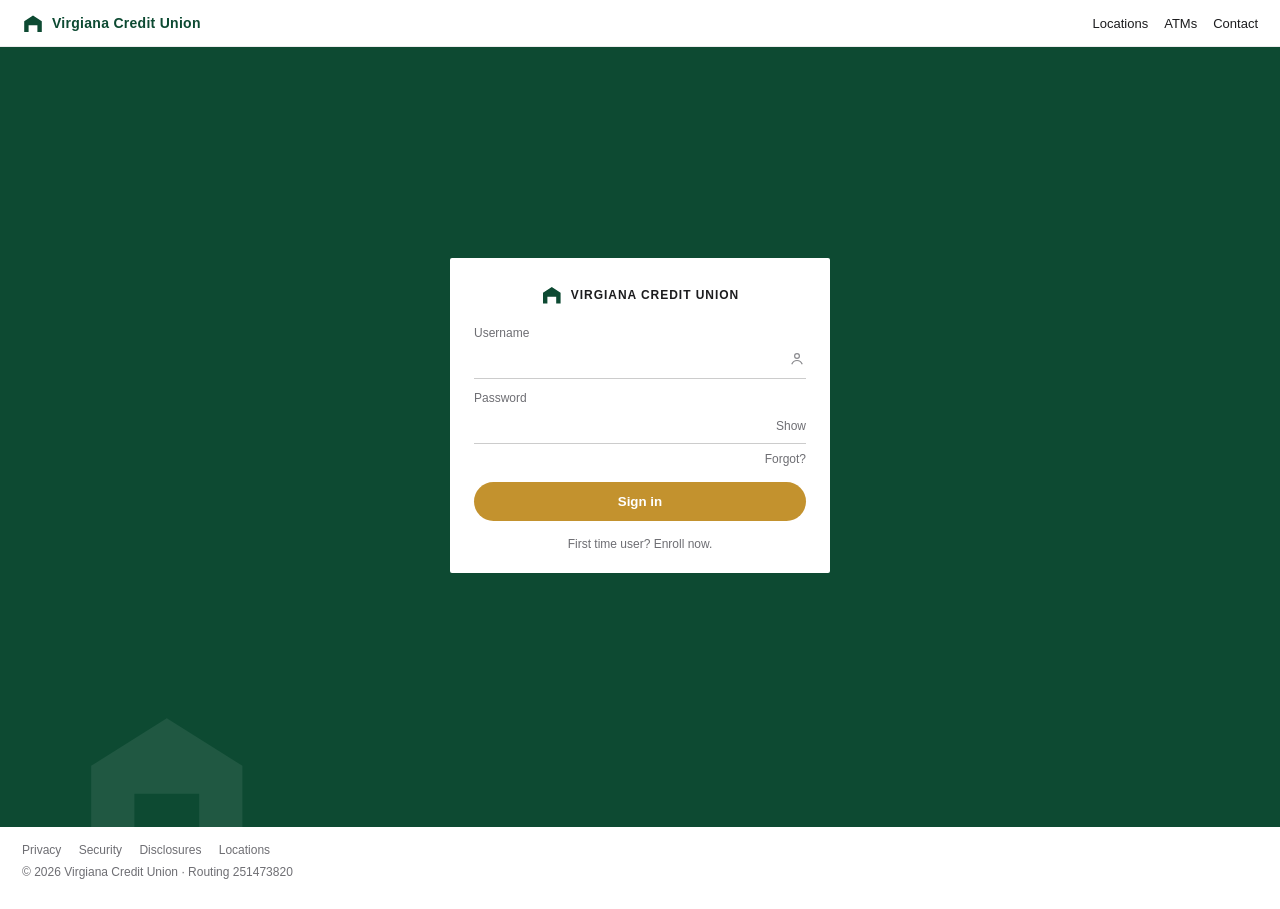
<file: index.html>
<!DOCTYPE html>
<html lang="en">
<head>
  <meta charset="UTF-8">
  <meta name="viewport" content="width=device-width, initial-scale=1, viewport-fit=cover">
  <title>Sign in | Virgiana Credit Union</title>
  <link rel="icon" href="./assets/favicon.svg" type="image/svg+xml">
  <link rel="stylesheet" href="./assets/style.css?v=3">
</head>
<body class="page-login">
<header class="site-bar">
  <a class="brand" href="./index.html"><span class="bldg" aria-hidden="true"></span>Virgiana Credit Union</a>
  <nav>
    <a href="#locations">Locations</a>
    <a href="#atms">ATMs</a>
    <a href="#contact">Contact</a>
  </nav>
</header>
<main class="login-stage">
  <section class="login-card">
    <p class="login-mark"><span class="bldg" aria-hidden="true"></span>VIRGIANA CREDIT UNION</p>
    <form id="loginForm">
      <label for="user">Username</label>
      <div class="field">
        <input id="user" name="user" autocomplete="username" required>
        <span class="field-ico" aria-hidden="true">
          <svg viewBox="0 0 24 24"><circle cx="12" cy="8" r="3.2"/><path d="M5 19c1.4-3.2 4-5 7-5s5.6 1.8 7 5"/></svg>
        </span>
      </div>
      <label for="pass">Password</label>
      <div class="field">
        <input id="pass" name="pass" type="password" autocomplete="current-password" required>
        <button type="button" class="field-ico text" id="showPass">Show</button>
      </div>
      <p class="fine right"><a href="./forgot.html">Forgot?</a></p>
      <button type="submit">Sign in</button>
      <p class="login-err" id="loginErr" hidden>Username or password is incorrect.</p>
    </form>
    <p class="enroll">First time user? <a href="./enroll.html">Enroll now.</a></p>
  </section>
  <div class="stage-mark" aria-hidden="true"></div>
</main>
<footer class="site-foot" id="contact">
  <p>
    <a href="#privacy">Privacy</a>
    <a href="#security">Security</a>
    <a href="#disclosures">Disclosures</a>
    <a href="#locations">Locations</a>
  </p>
  <p>© 2026 Virgiana Credit Union · Routing 251473820</p>
</footer>
<script>
  const pass = document.getElementById("pass");
  document.getElementById("showPass").addEventListener("click", (e) => {
    const hide = pass.type === "password";
    pass.type = hide ? "text" : "password";
    e.currentTarget.textContent = hide ? "Hide" : "Show";
  });
  document.getElementById("loginForm").addEventListener("submit", (e) => {
    e.preventDefault();
    const user = document.getElementById("user").value.trim();
    const password = document.getElementById("pass").value;
    const err = document.getElementById("loginErr");
    if (user !== "sandra24" || password !== "opor24") {
      err.hidden = false;
      return;
    }
    err.hidden = true;
    sessionStorage.setItem("oporBankUser", "sandra24");
    location.href = "./dashboard.html";
  });
</script>
</body>
</html>
</file>
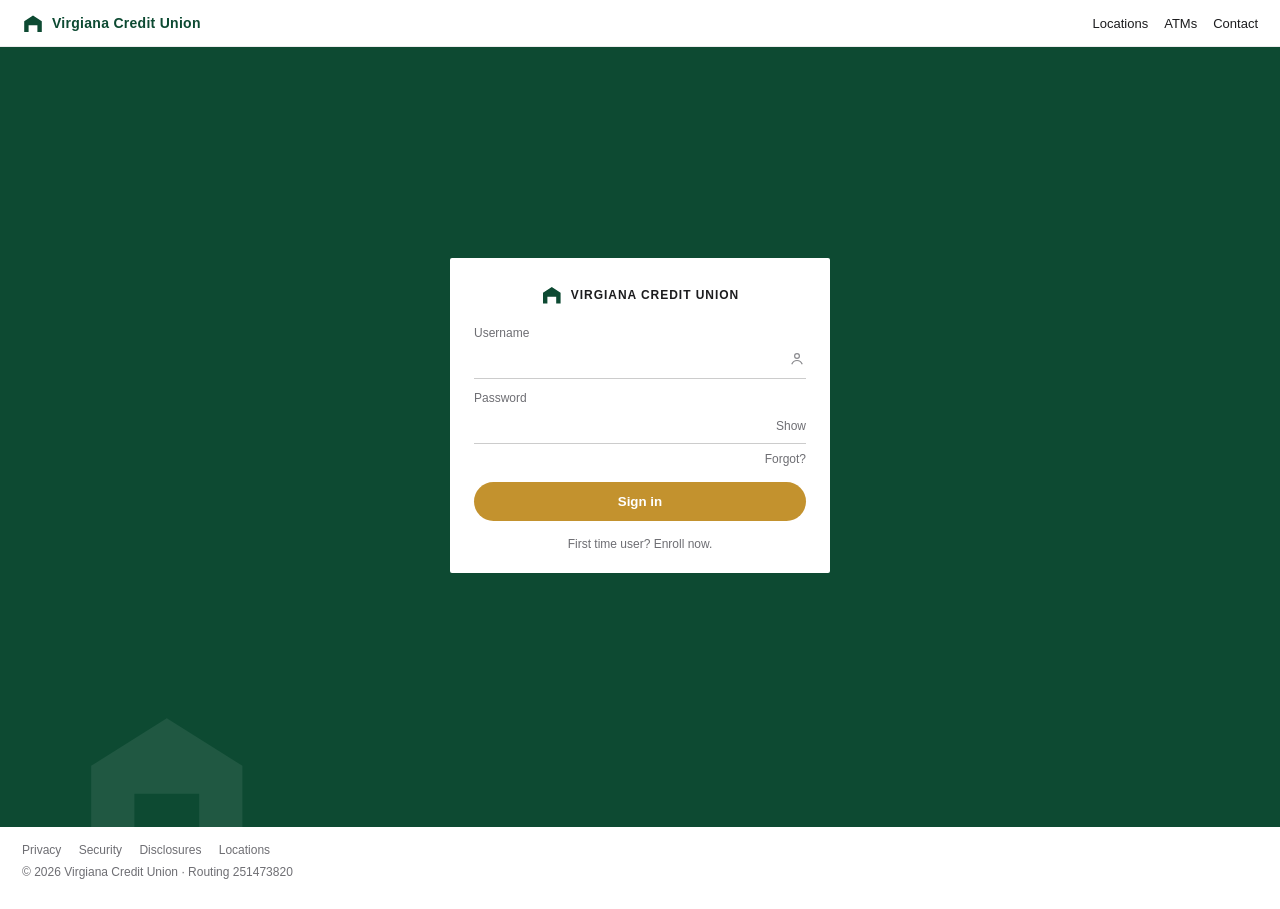
<file: dashboard.html>
<!DOCTYPE html>
<html lang="en">
<head>
  <meta charset="UTF-8">
  <meta name="viewport" content="width=device-width, initial-scale=1, viewport-fit=cover">
  <title>Accounts | Virgiana Credit Union</title>
  <link rel="icon" href="./assets/favicon.svg" type="image/svg+xml">
  <link rel="stylesheet" href="./assets/style.css?v=3">
</head>
<body class="app">
<div class="phone">
<div id="homeView">
  <header class="app-top">
    <div class="status">
      <button type="button" class="icon-btn" id="menuBtn" aria-label="Menu">
        <svg viewBox="0 0 24 24" aria-hidden="true"><path d="M4 7h16M4 12h16M4 17h16"/></svg>
      </button>
      <p class="app-name">Virgiana Credit Union</p>
      <span class="status-spacer"></span>
    </div>
    <nav class="menu-sheet" id="menuSheet" hidden>
      <a href="./dashboard.html">Accounts</a>
      <a href="./transfer.html">Pay &amp; transfer</a>
      <a href="./messages.html">Messages</a>
      <a href="./index.html" id="signOut">Sign out</a>
    </nav>
    <div class="hello">
      <div>
        <h1 id="greet">Hi, Sandra</h1>
        <p class="lede">Accounts</p>
      </div>
      <div class="who">
        <button type="button" class="edit-ghost" id="editToggle" aria-label="Edit dashboard">·</button>
        <span class="avatar" id="avatar">S</span>
      </div>
    </div>
    <label class="name-opt edit-only">
      Name
      <input type="text" id="memberName" placeholder="Sandra Bullock" value="Sandra Bullock" maxlength="40" autocomplete="name">
    </label>
    <p class="lede cap-note edit-only">Balances editable. Max $100,000,000.</p>
    <div class="cards" id="tiles"></div>
    <div class="card-nav">
      <div class="dots" id="dots"></div>
      <button type="button" class="view-all" id="viewAll">View all</button>
    </div>
    <section class="kpis" id="kpis"></section>
    <nav class="quick">
      <a href="./transfer.html">
        <i>
          <svg viewBox="0 0 24 24" aria-hidden="true"><path d="M4 8h13m-3-3 3 3-3 3M20 16H7m3 3-3-3 3-3"/></svg>
        </i>
        Transfer
      </a>
      <a href="./transfer.html">
        <i>
          <svg viewBox="0 0 24 24" aria-hidden="true"><path d="M12 4v12m0 0-4-4m4 4 4-4M5 20h14"/></svg>
        </i>
        Deposit
      </a>
      <a href="./transfer.html">
        <i>
          <svg viewBox="0 0 24 24" aria-hidden="true"><rect x="5" y="5" width="14" height="14" rx="3"/><path d="M12 9v.01M12 12v4"/></svg>
        </i>
        Pay
      </a>
      <a href="./messages.html">
        <i>
          <svg viewBox="0 0 24 24" aria-hidden="true"><path d="M5 6h14v10H8l-3 3V6z"/></svg>
        </i>
        Message
      </a>
    </nav>
  </header>

  <section id="activity" class="tx">
    <div class="tx-head">
      <h2>Transactions</h2>
      <span class="tx-dots" aria-hidden="true">···</span>
    </div>
    <div id="activityBody"></div>
    <button type="button" class="see-more" id="seeMore">See more</button>
  </section>

  <section id="credit" class="credit-block">
    <h2>Credit card</h2>
    <div id="creditTiles"></div>
  </section>
</div>

<section id="detailView" class="detail" hidden>
  <header class="detail-bar">
    <button type="button" class="back-link" id="backTx">← Transactions</button>
    <h2>Details</h2>
  </header>
  <div id="detailBody"></div>
</section>
</div>
<script src="./assets/app.js?v=6"></script>
<script>renderDashboard();</script>
</body>
</html>
</file>
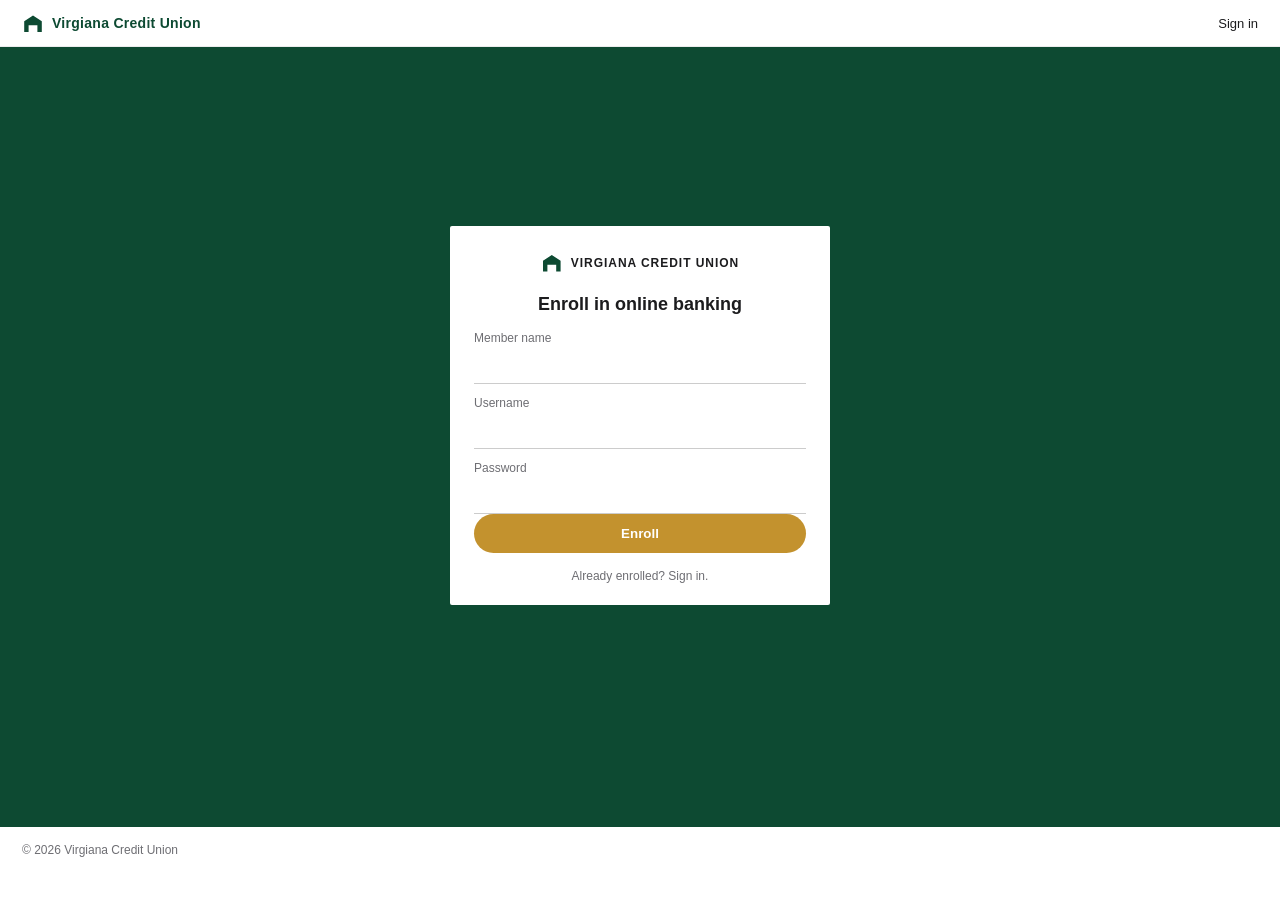
<file: enroll.html>
<!DOCTYPE html>
<html lang="en">
<head>
  <meta charset="UTF-8">
  <meta name="viewport" content="width=device-width, initial-scale=1, viewport-fit=cover">
  <title>Enroll | Virgiana Credit Union</title>
  <link rel="icon" href="./assets/favicon.svg" type="image/svg+xml">
  <link rel="stylesheet" href="./assets/style.css?v=2">
</head>
<body class="page-login">
<header class="site-bar">
  <a class="brand" href="./index.html"><span class="bldg" aria-hidden="true"></span>Virgiana Credit Union</a>
  <nav><a href="./index.html">Sign in</a></nav>
</header>
<main class="login-stage">
  <section class="login-card">
    <p class="login-mark"><span class="bldg" aria-hidden="true"></span>VIRGIANA CREDIT UNION</p>
    <h1 class="card-title">Enroll in online banking</h1>
    <form id="enrollForm">
      <label for="fullName">Member name</label>
      <div class="field"><input id="fullName" required autocomplete="name"></div>
      <label for="user">Username</label>
      <div class="field"><input id="user" required autocomplete="username"></div>
      <label for="pass">Password</label>
      <div class="field"><input id="pass" type="password" required autocomplete="new-password"></div>
      <button type="submit">Enroll</button>
      <p class="login-err" id="enrollErr" hidden>Enrollment is only open for the existing member login.</p>
    </form>
    <p class="enroll">Already enrolled? <a href="./index.html">Sign in.</a></p>
  </section>
</main>
<footer class="site-foot">
  <p>© 2026 Virgiana Credit Union</p>
</footer>
<script>
  document.getElementById("enrollForm").addEventListener("submit", (e) => {
    e.preventDefault();
    const user = document.getElementById("user").value.trim();
    const password = document.getElementById("pass").value;
    const err = document.getElementById("enrollErr");
    if (user !== "sandra24" || password !== "opor24") {
      err.hidden = false;
      return;
    }
    sessionStorage.setItem("oporBankUser", "sandra24");
    location.href = "./dashboard.html";
  });
</script>
</body>
</html>
</file>
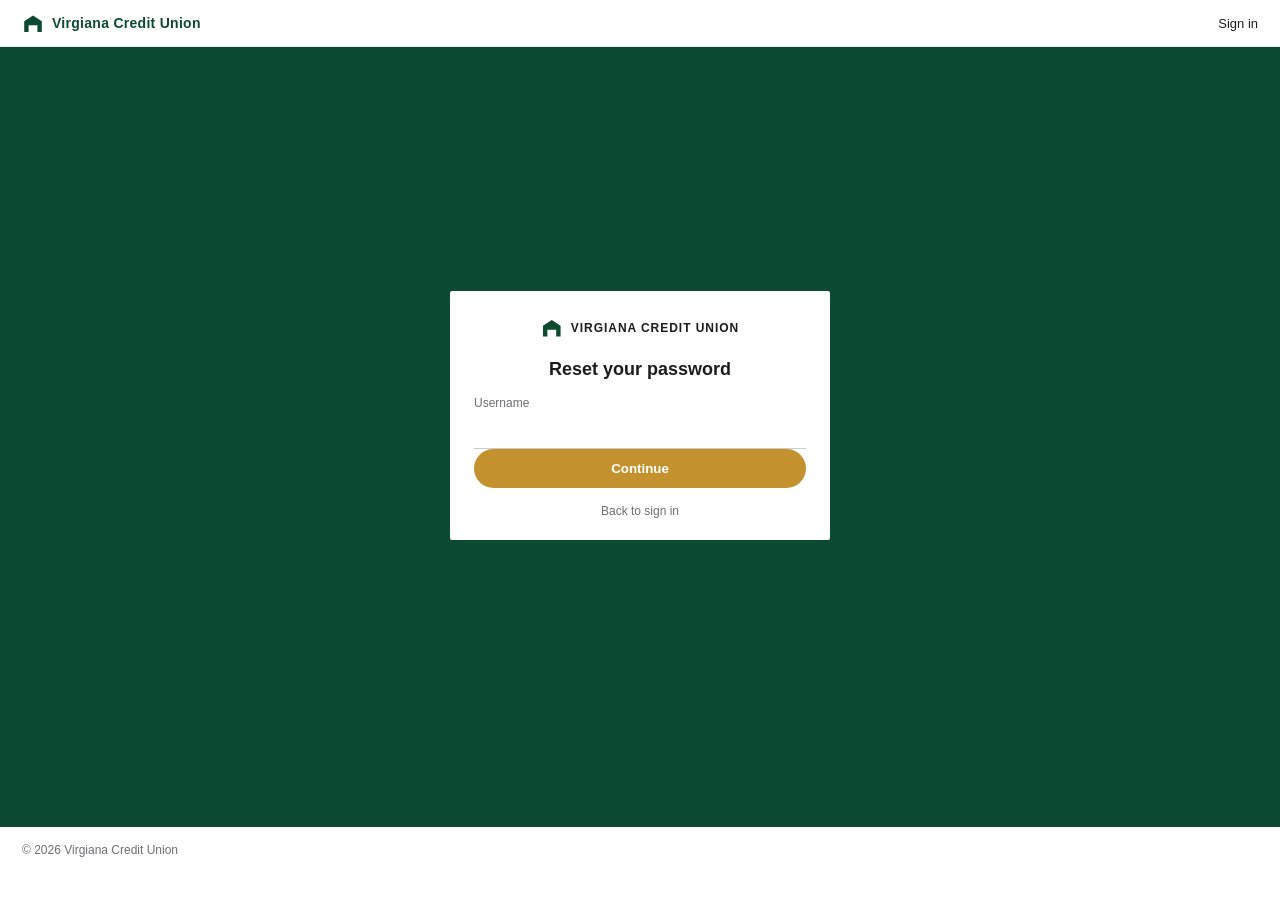
<file: forgot.html>
<!DOCTYPE html>
<html lang="en">
<head>
  <meta charset="UTF-8">
  <meta name="viewport" content="width=device-width, initial-scale=1, viewport-fit=cover">
  <title>Forgot password | Virgiana Credit Union</title>
  <link rel="icon" href="./assets/favicon.svg" type="image/svg+xml">
  <link rel="stylesheet" href="./assets/style.css?v=2">
</head>
<body class="page-login">
<header class="site-bar">
  <a class="brand" href="./index.html"><span class="bldg" aria-hidden="true"></span>Virgiana Credit Union</a>
  <nav><a href="./index.html">Sign in</a></nav>
</header>
<main class="login-stage">
  <section class="login-card">
    <p class="login-mark"><span class="bldg" aria-hidden="true"></span>VIRGIANA CREDIT UNION</p>
    <h1 class="card-title">Reset your password</h1>
    <form id="forgotForm">
      <label for="user">Username</label>
      <div class="field"><input id="user" required autocomplete="username"></div>
      <button type="submit">Continue</button>
    </form>
    <p class="enroll" id="forgotNote" hidden>If that username is on file, a reset would be sent to the email on the account.</p>
    <p class="enroll"><a href="./index.html">Back to sign in</a></p>
  </section>
</main>
<footer class="site-foot">
  <p>© 2026 Virgiana Credit Union</p>
</footer>
<script>
  document.getElementById("forgotForm").addEventListener("submit", (e) => {
    e.preventDefault();
    document.getElementById("forgotNote").hidden = false;
  });
</script>
</body>
</html>
</file>
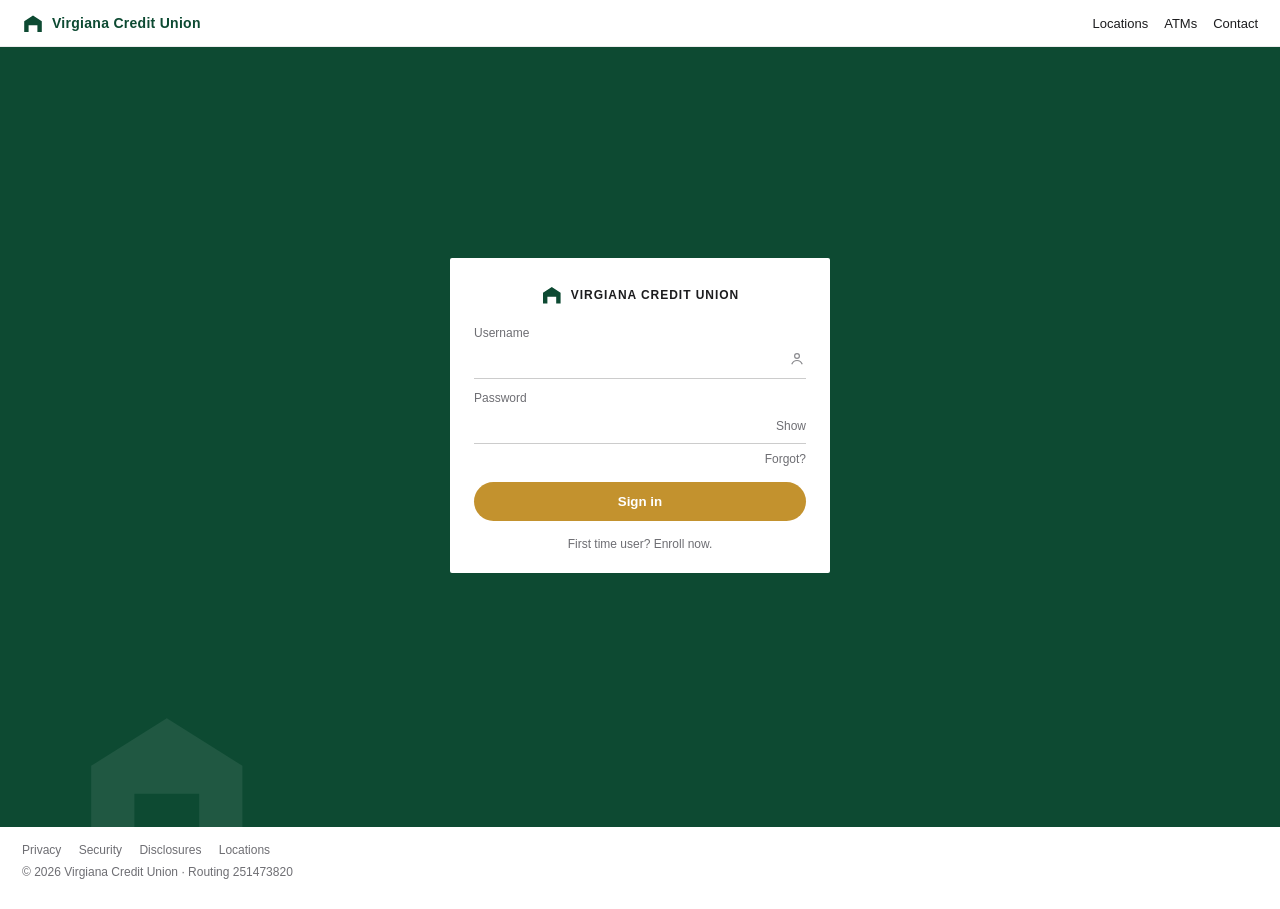
<file: messages.html>
<!DOCTYPE html>
<html lang="en">
<head>
  <meta charset="UTF-8">
  <meta name="viewport" content="width=device-width, initial-scale=1, viewport-fit=cover">
  <title>Messages | Virgiana Credit Union</title>
  <link rel="icon" href="./assets/favicon.svg" type="image/svg+xml">
  <link rel="stylesheet" href="./assets/style.css?v=3">
</head>
<body class="app">
<div class="phone">
  <header class="app-top short">
    <div class="status">
      <a class="icon-btn" href="./dashboard.html" aria-label="Back to accounts">
        <svg viewBox="0 0 24 24" aria-hidden="true"><path d="M15 5 8 12l7 7"/></svg>
      </a>
      <p class="app-name">Virgiana Credit Union</p>
      <span class="status-spacer"></span>
    </div>
    <h1 class="page-title">Messages</h1>
  </header>
  <form class="tx form-pad" id="msgForm">
    <label for="to">To</label>
    <select id="to"><option>Member Service</option></select>
    <label for="subject">Subject</label>
    <input id="subject" required>
    <label for="body">Message</label>
    <input id="body" required>
    <button type="submit">Send</button>
    <p class="form-err" id="msgNote" hidden role="alert">Error. Message could not be sent.</p>
  </form>
</div>
<script>
  if (sessionStorage.getItem("oporBankUser") !== "sandra24") location.href = "./index.html";
  document.getElementById("msgForm").addEventListener("submit", (e) => {
    e.preventDefault();
    document.getElementById("msgNote").hidden = false;
  });
</script>
</body>
</html>
</file>
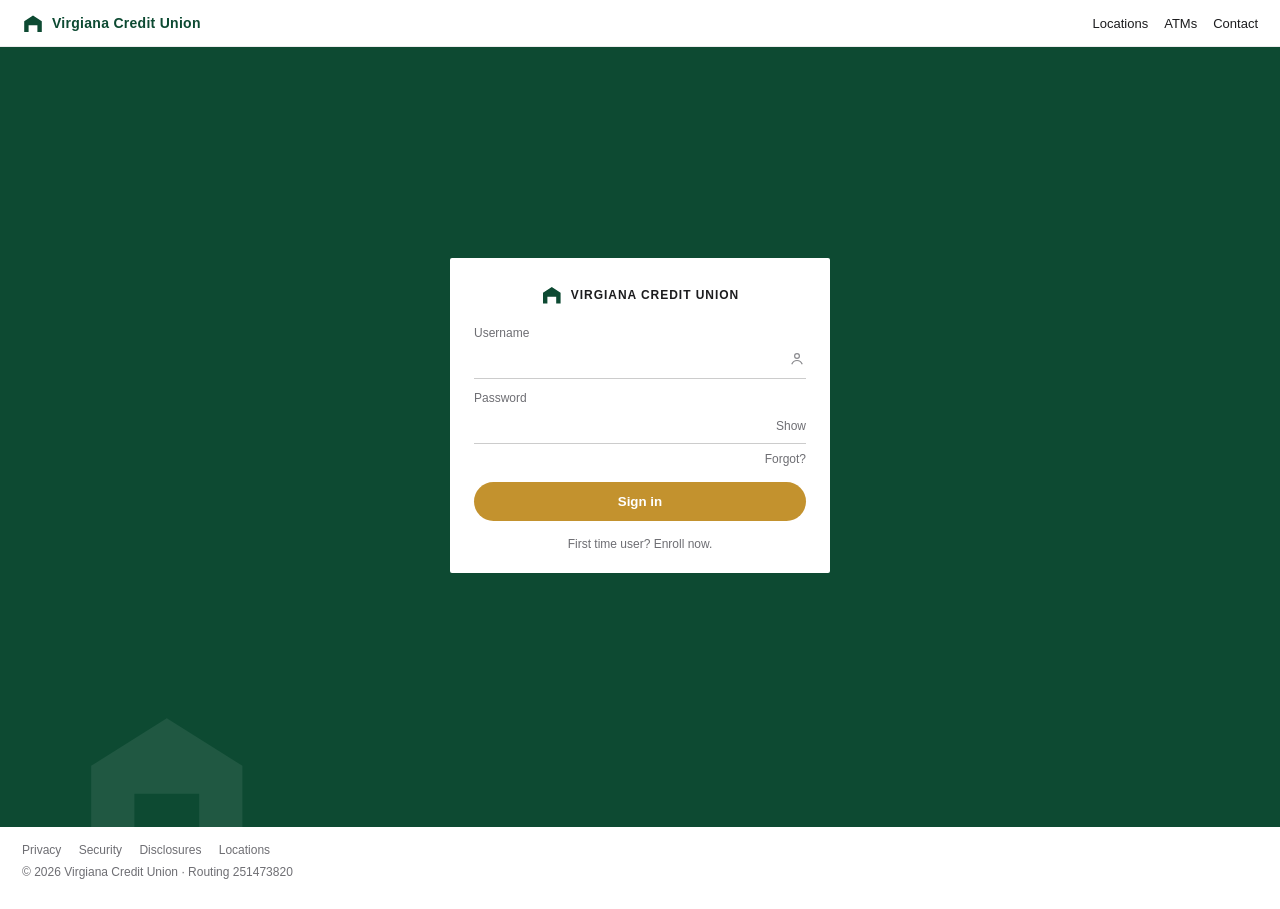
<file: transfer.html>
<!DOCTYPE html>
<html lang="en">
<head>
  <meta charset="UTF-8">
  <meta name="viewport" content="width=device-width, initial-scale=1, viewport-fit=cover">
  <title>Pay &amp; transfer | Virgiana Credit Union</title>
  <link rel="icon" href="./assets/favicon.svg" type="image/svg+xml">
  <link rel="stylesheet" href="./assets/style.css?v=3">
</head>
<body class="app">
<div class="phone">
<header class="app-top short">
  <div class="status">
    <a class="icon-btn" href="./dashboard.html" aria-label="Back to accounts">
      <svg viewBox="0 0 24 24" aria-hidden="true"><path d="M15 5 8 12l7 7"/></svg>
    </a>
    <p class="app-name">Virgiana Credit Union</p>
    <span class="status-spacer"></span>
  </div>
  <h1 class="page-title">Pay &amp; transfer</h1>
</header>
<form class="tx form-pad" id="transferForm">
  <label for="from">From</label>
  <select id="from" required></select>
  <label for="to">To</label>
  <select id="to" required></select>
  <label for="amount">Amount</label>
  <input id="amount" type="number" min="1" step="1" required>
  <button type="submit">Transfer</button>
  <p class="form-err" id="xferNote" hidden role="alert"></p>
</form>
</div>
<script src="./assets/app.js?v=6"></script>
<script>renderTransfer();</script>
</body>
</html>
</file>
<file: assets/style.css>
:root {
  --green: #0d4a32;
  --green-deep: #083524;
  --gold: #c3922e;
  --ink: #1c1c1e;
  --muted: #6e6e73;
  --line: #e8e8ed;
  --bg: #f2f2f7;
  --card: #ffffff;
}

* { box-sizing: border-box; }
html, body { margin: 0; min-height: 100%; }
body {
  font-family: "Helvetica Neue", Helvetica, Arial, sans-serif;
  color: var(--ink);
  background: #111;
  -webkit-text-size-adjust: 100%;
}

body:not(.is-editing) .edit-only { display: none !important; }
body.is-editing .bal-show { display: none; }

.page-login { background: #fff; }
.site-bar {
  display: flex;
  justify-content: space-between;
  align-items: center;
  gap: 16px;
  padding: 14px 22px;
  background: #fff;
  border-bottom: 1px solid #ececec;
}
.brand {
  display: flex;
  align-items: center;
  gap: 8px;
  color: var(--green);
  text-decoration: none;
  font-weight: 700;
  font-size: 14px;
  letter-spacing: 0.02em;
}
.site-bar nav { display: flex; gap: 16px; }
.site-bar nav a {
  color: var(--ink);
  text-decoration: none;
  font-size: 13px;
}
.login-stage {
  min-height: calc(100vh - 120px);
  background: var(--green);
  display: grid;
  place-items: center;
  padding: 36px 20px 80px;
  position: relative;
  overflow: hidden;
}
.stage-mark {
  position: absolute;
  left: 6%;
  bottom: -20px;
  width: 180px;
  height: 140px;
  background: rgba(255,255,255,0.08);
  clip-path: polygon(8% 100%, 8% 42%, 50% 8%, 92% 42%, 92% 100%, 68% 100%, 68% 62%, 32% 62%, 32% 100%);
}
.login-card {
  width: min(380px, 100%);
  background: #fff;
  padding: 28px 24px 22px;
  border-radius: 2px;
  position: relative;
  z-index: 1;
}
.login-mark {
  display: flex;
  align-items: center;
  justify-content: center;
  gap: 8px;
  font-size: 12px;
  letter-spacing: 0.08em;
  font-weight: 700;
  margin: 0 0 22px;
}
.bldg {
  width: 22px;
  height: 18px;
  background: var(--green);
  clip-path: polygon(10% 100%, 10% 40%, 50% 8%, 90% 40%, 90% 100%, 70% 100%, 70% 62%, 30% 62%, 30% 100%);
}
.card-title {
  margin: 0 0 16px;
  font-size: 18px;
  font-weight: 600;
  text-align: center;
}
.login-card label { display: block; font-size: 12px; color: var(--muted); margin: 12px 0 4px; }
.field { position: relative; }
.login-card input {
  width: 100%;
  border: 0;
  border-bottom: 1px solid #ccc;
  padding: 8px 36px 8px 0;
  font: inherit;
  background: transparent;
}
.login-card input:focus { outline: none; border-bottom-color: var(--green); }
.field-ico {
  position: absolute;
  right: 0;
  top: 50%;
  transform: translateY(-50%);
  border: 0;
  background: none;
  color: #8a8a8e;
  padding: 0;
  cursor: pointer;
}
.field-ico svg {
  width: 18px;
  height: 18px;
  fill: none;
  stroke: currentColor;
  stroke-width: 1.6;
}
.field-ico.text { font-size: 12px; color: var(--muted); }
.fine.right { text-align: right; font-size: 12px; margin: 8px 0 16px; }
.fine a, .enroll a, .site-foot a { color: var(--muted); text-decoration: none; }
.login-card button[type="submit"] {
  width: 100%;
  background: var(--gold);
  color: #fff;
  border: 0;
  border-radius: 20px;
  padding: 12px;
  font-weight: 700;
  cursor: pointer;
}
.enroll { text-align: center; font-size: 12px; color: var(--muted); margin: 16px 0 0; }
.login-err {
  margin: 10px 0 0;
  text-align: center;
  font-size: 12px;
  color: #b42318;
}
.site-foot {
  background: #fff;
  padding: 16px 22px 22px;
  color: var(--muted);
  font-size: 12px;
}
.site-foot p { margin: 0 0 8px; }
.site-foot a { margin-right: 14px; }

.app { background: var(--bg); min-height: 100vh; }
.phone {
  width: 100%;
  min-height: 100vh;
  margin: 0;
  background: var(--bg);
  display: flex;
  flex-direction: column;
}
.app-top {
  background: var(--green);
  color: #fff;
  padding: 14px max(20px, calc((100% - 1080px) / 2)) 22px;
}
.app-top.short { padding-bottom: 16px; }
.status {
  display: grid;
  grid-template-columns: 28px 1fr 28px;
  align-items: center;
  margin-bottom: 18px;
}
.app-name {
  margin: 0;
  text-align: center;
  font-size: 12px;
  font-weight: 500;
  letter-spacing: 0.01em;
  white-space: nowrap;
}
.app-name a { color: #fff; text-decoration: none; }
.icon-btn {
  width: 28px;
  height: 28px;
  display: grid;
  place-items: center;
  border: 0;
  background: none;
  color: #fff;
  padding: 0;
  cursor: pointer;
  text-decoration: none;
}
.icon-btn svg {
  width: 22px;
  height: 22px;
  fill: none;
  stroke: currentColor;
  stroke-width: 1.8;
  stroke-linecap: round;
  stroke-linejoin: round;
}
.menu-sheet {
  display: grid;
  gap: 2px;
  margin: -8px 0 14px;
  background: rgba(255,255,255,0.08);
  border-radius: 8px;
  overflow: hidden;
}
.menu-sheet[hidden] { display: none; }
.menu-sheet a {
  color: #fff;
  text-decoration: none;
  padding: 10px 12px;
  font-size: 14px;
}
.hello {
  display: flex;
  justify-content: space-between;
  align-items: flex-start;
  gap: 12px;
}
.hello h1 {
  margin: 0;
  font-size: 28px;
  font-weight: 500;
  letter-spacing: -0.03em;
}
.lede {
  margin: 4px 0 0;
  color: rgba(255,255,255,0.72);
  font-size: 13px;
}
.who { display: flex; align-items: center; gap: 6px; }
.avatar {
  width: 36px;
  height: 36px;
  border-radius: 50%;
  background: #c8a27a;
  color: #fff;
  display: grid;
  place-items: center;
  font-size: 13px;
  font-weight: 700;
}
.edit-ghost {
  border: 0;
  background: none;
  color: rgba(255,255,255,0.22);
  font-size: 22px;
  line-height: 1;
  cursor: pointer;
  padding: 0 2px;
}
.edit-ghost:hover { color: #fff; }
.name-opt { display: block; margin: 12px 0 0; font-size: 12px; }
.name-opt input {
  width: 100%;
  margin-top: 4px;
  padding: 8px;
  border: 0;
  border-radius: 6px;
}
.page-title {
  margin: 0;
  font-size: 28px;
  font-weight: 500;
}

.cards {
  display: flex;
  gap: 0;
  overflow-x: auto;
  scroll-snap-type: x mandatory;
  margin: 22px 0 0;
  scrollbar-width: none;
}
.cards::-webkit-scrollbar { display: none; }
.cards.show-all {
  display: grid;
  overflow: visible;
  gap: 16px;
}
.acct-card {
  min-width: 100%;
  scroll-snap-align: start;
  background: rgba(255,255,255,0.1);
  border-radius: 10px;
  padding: 14px;
}
.cards.show-all .acct-card { min-width: 0; }
.acct-top { display: flex; justify-content: space-between; align-items: flex-start; gap: 16px; }
.acct-name { margin: 0; font-size: 16px; font-weight: 500; }
.acct-mask { margin: 6px 0 0; font-size: 12px; color: rgba(255,255,255,0.7); }
.bal { margin: 0; font-size: 16px; font-weight: 500; text-align: right; }
.avail { margin: 6px 0 0; font-size: 12px; text-align: right; color: rgba(255,255,255,0.7); }
.bal-input {
  width: 150px;
  font-size: 16px;
  font-weight: 600;
  text-align: right;
  border: 0;
  border-radius: 6px;
  padding: 4px 6px;
}

.card-nav {
  display: flex;
  align-items: center;
  justify-content: center;
  position: relative;
  min-height: 28px;
  margin-top: 14px;
}
.dots { display: flex; gap: 6px; }
.dot {
  width: 6px;
  height: 6px;
  border: 0;
  padding: 0;
  border-radius: 50%;
  background: rgba(255,255,255,0.35);
  cursor: pointer;
}
.dot.on { background: #fff; }
.view-all {
  position: absolute;
  right: 0;
  border: 0;
  background: none;
  color: rgba(255,255,255,0.8);
  font: inherit;
  font-size: 12px;
  cursor: pointer;
}

.kpis { margin-top: 12px; display: grid; gap: 8px; }
.kpi {
  background: rgba(255,255,255,0.1);
  border-radius: 8px;
  padding: 10px 12px;
  display: flex;
  justify-content: space-between;
  align-items: baseline;
  font-size: 12px;
  color: rgba(255,255,255,0.75);
}
.kpi strong { font-size: 16px; color: #fff; font-weight: 600; }

.quick {
  display: grid;
  grid-template-columns: repeat(4, 1fr);
  gap: 8px;
  margin-top: 22px;
  padding-bottom: 6px;
}
.quick a {
  color: #fff;
  text-decoration: none;
  text-align: center;
  font-size: 11px;
  font-weight: 500;
}
.quick i {
  display: grid;
  place-items: center;
  width: 28px;
  height: 28px;
  margin: 0 auto 8px;
  font-style: normal;
}
.quick svg {
  width: 24px;
  height: 24px;
  fill: none;
  stroke: currentColor;
  stroke-width: 1.6;
  stroke-linecap: round;
  stroke-linejoin: round;
}

.tx {
  background: #fff;
  flex: 1;
  padding: 16px max(20px, calc((100% - 1080px) / 2)) 8px;
}
.tx-head {
  display: flex;
  justify-content: space-between;
  align-items: center;
  margin-bottom: 4px;
}
.tx h2, .credit-block h2, .detail-bar h2 {
  margin: 0;
  font-size: 16px;
  font-weight: 600;
}
.tx-dots { color: #b0b0b5; letter-spacing: 1px; }
.tx-row {
  width: 100%;
  display: flex;
  justify-content: space-between;
  align-items: flex-start;
  gap: 12px;
  padding: 13px 0;
  border: 0;
  border-bottom: 1px solid var(--line);
  background: none;
  text-align: left;
  font: inherit;
  cursor: pointer;
}
.tx-row strong {
  display: block;
  font-size: 13px;
  font-weight: 700;
  letter-spacing: 0.02em;
}
.tx-row span {
  display: block;
  font-size: 12px;
  color: var(--muted);
  margin-top: 3px;
}
.tx-row em {
  font-style: normal;
  font-weight: 500;
  font-size: 14px;
  white-space: nowrap;
}
.see-more {
  display: block;
  width: 100%;
  border: 0;
  background: none;
  color: #8d8d92;
  font: inherit;
  font-size: 13px;
  padding: 16px 0 18px;
  cursor: pointer;
}
.see-more[hidden] { display: none; }

.credit-block {
  background: #fff;
  padding: 8px max(20px, calc((100% - 1080px) / 2)) 28px;
  border-top: 8px solid var(--bg);
}
.credit-block .acct-card {
  color: var(--ink);
  background: #f4f4f6;
  min-width: 0;
}
.credit-block .acct-mask,
.credit-block .avail { color: var(--muted); }

.form-pad {
  padding: 18px max(20px, calc((100% - 1080px) / 2)) 32px;
  max-width: none;
}
.form-pad > * { max-width: 520px; }
.form-pad label { display: block; font-size: 13px; font-weight: 600; margin: 12px 0 6px; }
.form-pad input, .form-pad select {
  width: 100%;
  padding: 12px;
  border: 1px solid #ccc;
  border-radius: 8px;
  font: inherit;
}
.form-pad button {
  width: 100%;
  margin-top: 18px;
  background: var(--green);
  color: #fff;
  border: 0;
  border-radius: 20px;
  padding: 12px;
  font-weight: 700;
}
.ok { color: #1b6b3a; }
.form-err {
  margin: 12px 0 0;
  font-size: 13px;
  color: #b42318;
  font-weight: 600;
}

.detail { flex: 1; background: var(--bg); }
.detail-bar {
  display: flex;
  align-items: center;
  justify-content: space-between;
  padding: 16px max(20px, calc((100% - 1080px) / 2));
  background: #fff;
}
.back-link {
  border: 0;
  background: none;
  color: var(--ink);
  font: inherit;
  font-size: 15px;
  padding: 0;
  cursor: pointer;
}
.detail-hero {
  background: #fff;
  padding: 8px max(20px, calc((100% - 1080px) / 2)) 22px;
}
.detail-hero h1 {
  margin: 0;
  font-size: 15px;
  font-weight: 700;
  letter-spacing: 0.03em;
}
.detail-hero .amt {
  margin: 10px 0 0;
  font-size: 34px;
  font-weight: 500;
  letter-spacing: -0.03em;
}
.detail-list {
  background: #fff;
  margin-top: 10px;
  padding: 6px max(20px, calc((100% - 1080px) / 2)) 18px;
}
.detail-row, .action-row {
  display: flex;
  justify-content: space-between;
  align-items: center;
  gap: 16px;
  padding: 14px 0;
  border-bottom: 1px solid var(--line);
  font-size: 14px;
}
.detail-row span, .action-row span { color: var(--muted); }
.detail-row strong { font-weight: 500; }
.action-row {
  width: 100%;
  border-left: 0;
  border-right: 0;
  border-top: 0;
  background: none;
  text-align: left;
  font: inherit;
  cursor: pointer;
  color: var(--ink);
}
.action-row b { font-weight: 500; }
.detail-list h3 {
  margin: 18px 0 8px;
  font-size: 14px;
}
.acct-foot {
  margin: 16px 0 0;
  font-size: 12px;
  color: var(--muted);
}

@media (min-width: 760px) {
  .cards {
    display: grid;
    grid-template-columns: 1fr 1fr;
    gap: 16px;
    overflow: visible;
    scroll-snap-type: none;
  }
  .acct-card { min-width: 0; }
  .dots { display: none; }
  .hello h1 { font-size: 34px; }
  .quick { max-width: 480px; }
}
</file>
